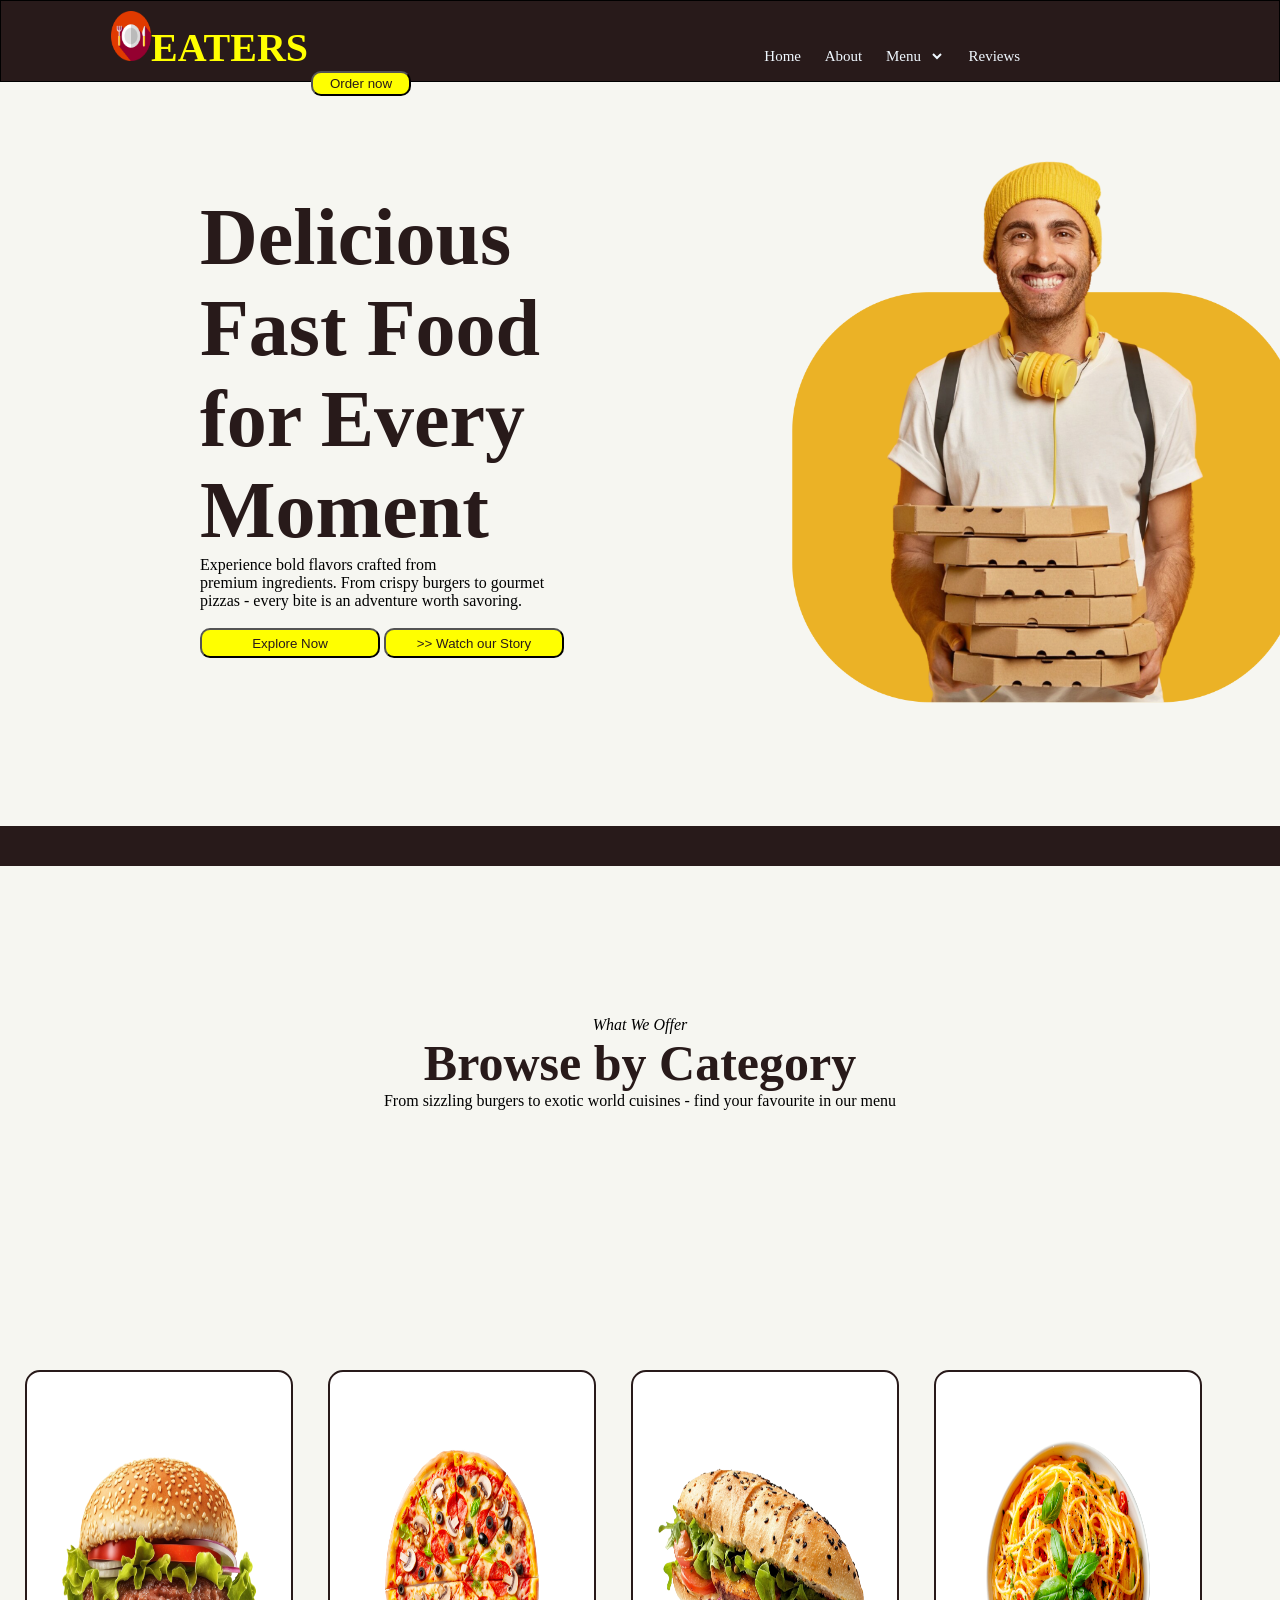
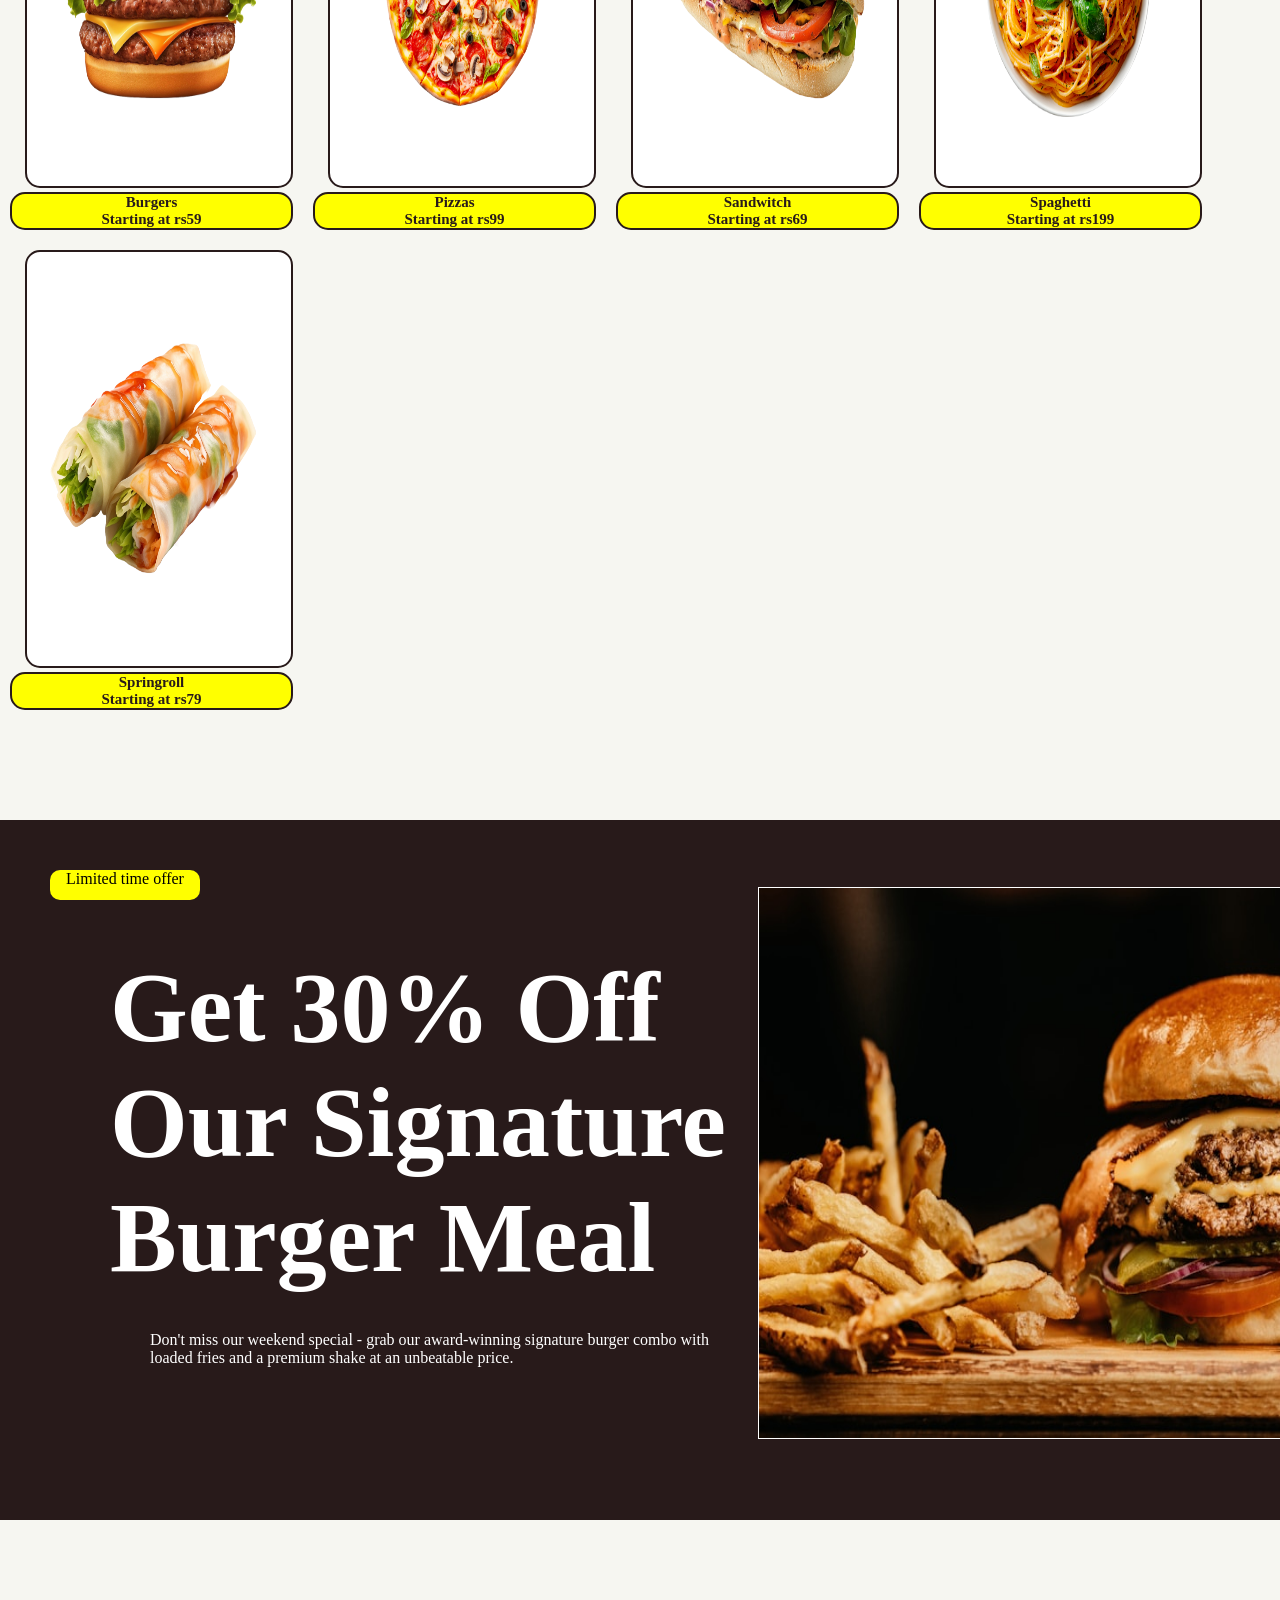
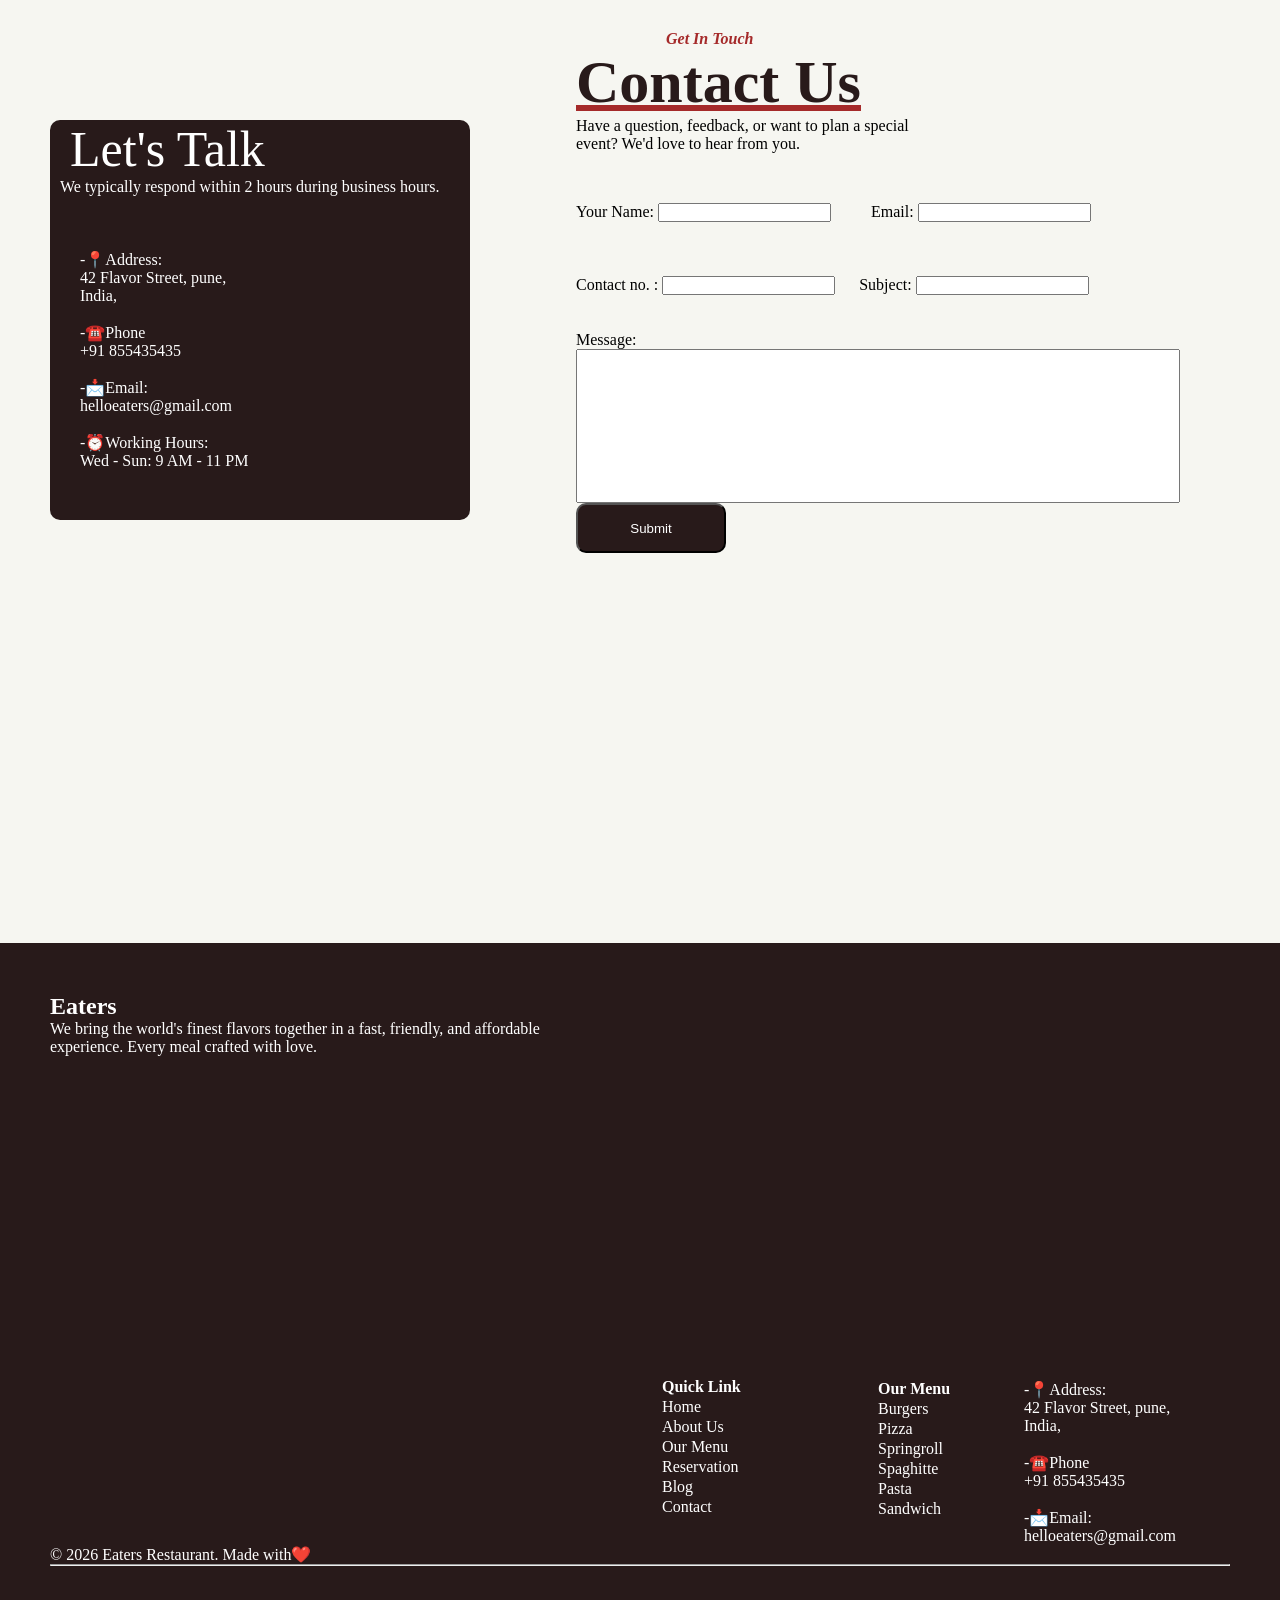
<file: index.html>
<!DOCTYPE html>
<html lang="en">
<head>
    <meta charset="UTF-8">
    <meta name="viewport" content="width=device-width, initial-scale=1.0">
    <title>Eaters</title>
    <link rel="icon" type="image/png" href="./images/restaurant (1).png">
    <link rel="stylesheet" href="./css/food.css">

</head>
<body>
    <nav>
        <span class="eaters"><img src="./images/restaurant (1).png" class="logo"><h1 class="eaters">Eaters</h1></span>
        &nbsp;&nbsp;&nbsp;&nbsp;&nbsp;&nbsp;&nbsp;&nbsp;&nbsp;&nbsp;&nbsp;&nbsp;&nbsp;&nbsp;&nbsp;&nbsp;&nbsp;&nbsp;&nbsp;&nbsp;&nbsp;&nbsp;&nbsp;&nbsp;&nbsp;&nbsp;&nbsp;&nbsp;&nbsp;&nbsp;&nbsp;&nbsp;&nbsp;&nbsp;&nbsp;&nbsp;&nbsp;&nbsp;&nbsp;&nbsp;&nbsp;&nbsp;&nbsp;&nbsp;&nbsp;&nbsp;&nbsp;&nbsp;&nbsp;&nbsp;&nbsp;&nbsp;&nbsp;&nbsp;&nbsp;&nbsp;&nbsp;&nbsp;&nbsp;&nbsp;&nbsp;&nbsp;&nbsp;&nbsp;&nbsp;&nbsp;&nbsp;&nbsp;&nbsp;&nbsp;&nbsp;&nbsp;&nbsp;&nbsp;&nbsp;&nbsp;&nbsp;&nbsp;&nbsp;&nbsp;&nbsp;&nbsp;&nbsp;&nbsp;&nbsp;&nbsp;&nbsp;&nbsp;&nbsp;&nbsp;&nbsp;&nbsp;&nbsp;&nbsp;&nbsp;&nbsp;&nbsp;&nbsp;&nbsp;&nbsp;&nbsp;&nbsp;&nbsp;&nbsp;&nbsp;&nbsp;&nbsp;&nbsp;&nbsp;&nbsp;&nbsp;&nbsp;&nbsp;&nbsp;&nbsp;&nbsp;&nbsp;
        <a href="#">Home</a>
        <a href="#">About</a>
        <a href="#">Menu
            <label for="menu">
                <select name="menu" id="menu">
                   
                    <option value="pizza">Pizza</option>
                    <option value="pasta">Pasta</option>
                    <option value="burger">Burger</option>
                    <option value="samdwitch">Sandwitch</option>
                </select>
            </label>
        </a>
        <a href="#">Reviews</a>
        <!-- <a href="#">About us</a> &nbsp;&nbsp;&nbsp;&nbsp;&nbsp;&nbsp;&nbsp;&nbsp;&nbsp;&nbsp;&nbsp;&nbsp;&nbsp;&nbsp;&nbsp;&nbsp;&nbsp;&nbsp;&nbsp;&nbsp;&nbsp;&nbsp;&nbsp;&nbsp;&nbsp;&nbsp;&nbsp;&nbsp;&nbsp;&nbsp;&nbsp;&nbsp;&nbsp;&nbsp;&nbsp;&nbsp;&nbsp;&nbsp;&nbsp;&nbsp;&nbsp;&nbsp;&nbsp;&nbsp;&nbsp;&nbsp;&nbsp;&nbsp;&nbsp;&nbsp;&nbsp;&nbsp;&nbsp;&nbsp;&nbsp;&nbsp;&nbsp;&nbsp;&nbsp;&nbsp;&nbsp;&nbsp;&nbsp;&nbsp;&nbsp;&nbsp;&nbsp;&nbsp;&nbsp;&nbsp;&nbsp;&nbsp;&nbsp;&nbsp;&nbsp;&nbsp;&nbsp;&nbsp;&nbsp;&nbsp;&nbsp;&nbsp;&nbsp;&nbsp;&nbsp;&nbsp;&nbsp;&nbsp;&nbsp;&nbsp; &nbsp;&nbsp;&nbsp;&nbsp;&nbsp;&nbsp;&nbsp;&nbsp;&nbsp;&nbsp;&nbsp;&nbsp;&nbsp;&nbsp;&nbsp;&nbsp;&nbsp;&nbsp;&nbsp;&nbsp;&nbsp;&nbsp;&nbsp;&nbsp;&nbsp;&nbsp;&nbsp;&nbsp;&nbsp;&nbsp;&nbsp;&nbsp;&nbsp;&nbsp;&nbsp;&nbsp;&nbsp;&nbsp;&nbsp;&nbsp;&nbsp;&nbsp;&nbsp;&nbsp;&nbsp; -->
        <button class="order"> Order now</button>
    </nav>


    <main >
                                               <!-- section one -->

        <div class="sec-one">
            <h1 class="one-heading">Delicious<br> Fast Food<br>
                        for Every<br> Moment</h1> <br>
                        <p class="one-para">Experience bold flavors crafted from <br>premium ingredients. From crispy burgers to gourmet<br> pizzas - every bite is an adventure worth savoring.</p>
                        <br>
                        <button class="explore">Explore Now</button>
                        <button class="explore">>> Watch our Story</button>
            
            <div class="one-img">
                <img src="./images/delivery-boy.png" class="one-img">
            </div>
        </div>

        <br>

                                      <!-- line partition -->
           
            <div class="box-hr">
                
            </div>


                                         <!-- section 2 -->
                  
          
            <div class="sec-two">
                <p class="italic"><i>What We Offer</i></p>
                <h1 class="head-two">Browse by Category</h1>
                <p class="line">From sizzling burgers to exotic world cuisines - find your favourite in our menu</p>
            </div>


            <div class="img-two">
                
                <a href="#">
                <img src="./images/burger.png" class="img">
                <p class="line-two">Burgers<br>Starting at rs59</p>
                </a>
                <a href="#">
                <img src="./images/pizza.png" class="img">
             <p class="line-two">Pizzas<br>Starting at rs99</p></a>
                <a href="#">
                <img src="./images/sandwich.png" class="img">
             <p class="line-two">Sandwitch<br>Starting at rs69</p></a>
                <a href="#">
                <img src="./images/spaghetti.png" class="img">
             <p class="line-two">Spaghetti<br>Starting at rs199</p></a>
                <a href="#">
                <img src="./images/spring-roll.png" class="img">
                <p class="line-two">Springroll<br>Starting at rs79</p></a>
            </a>
                
            </div>

            <section class="color-three">
                <div class="sec-three">
                    <p class="offer">Limited time offer</p>
                    <p class="head-three">Get 30% Off<br>
                                    Our Signature<br>
                                    Burger Meal</p>

                                    <br><br>
                    <p class="line-three">Don't miss our weekend special - grab our award-winning signature burger combo with<br> loaded fries and a premium shake at an unbeatable price.</p>     
                    
                    <img src="./images/image.png" class="img-three">
                </div>

            </section>

            <section>
                <div class="sec-four">
                    <p class="head-four">Let's Talk</p>
                    <p class="line-four">We typically respond within 2 hours during business hours.</p>
                    <br><br><br>
                    <p class="address">-📍Address:<br>
                            42 Flavor Street, pune,<br>
                           India, <br><br>
                            -☎️Phone<br>
                            +91 855435435<br><br>
                            -📩Email:<br>
                            helloeaters@gmail.com<br><br>
                            -⏰Working Hours:<br>
                            Wed - Sun: 9 AM - 11 PM
                    </p>

                    
                </div>
                <div class="get-four">
                        <p class="info"><i>Get In Touch</i></p>
                        <h2 class="contact">Contact Us</h2>
                        <p class="info-line">Have a question, feedback, or want to plan a special<br> event? We'd love to hear from you.</p>

                      <div class="form">
                        <form >
                            <label for="name">Your Name:</label>
                            <input type="text" id="username" name="username" required>&nbsp;&nbsp;&nbsp;&nbsp;&nbsp;&nbsp;&nbsp;&nbsp;&nbsp;
                            <label for="mail">Email:</label>
                            <input type="text" id="mail" name="mail" required><br><br><br><br>
                            <label for="phone">Contact no. :</label>
                            <input type="text" id="num" name="num" required>&nbsp;&nbsp;&nbsp;&nbsp;&nbsp;
                            <label for="sub">Subject:</label>
                            <input type="sub" id="sub" name="sub" required><br><br><br>
                            <label for="mess">Message:</label><br>
                            <input type="mess" id="mess" name="mess" required>
                        </form>

                        <button class="submit">Submit</button>
                        </div>
                            
                                 
                    </div>
            </section>

            <footer class="footer">
                <div class="foot">
                    <h2 class="eat">Eaters</h2>
                    <p class="foot-line">We bring the world's finest flavors together in a fast, friendly, and affordable <br>experience. Every meal crafted with love.</p>
                    
                    <div class="last-foot">
                        <table>
                            <tr>
                                <th>Quick Link</th>
                            </tr>
                            <tr>
                                <td>Home</td>
                            </tr>
                            <tr>
                                <td>About Us</td>
                            </tr>
                            <tr>
                                <td>Our Menu</td>
                            </tr>
                            <tr>
                                <td>Reservation</td>
                            </tr>
                            <tr>
                                <td>Blog</td>
                            </tr>
                            <tr>
                                <td>Contact</td>
                            </tr>
                        </table>
                           
                    </div>
                    <div class="quick-menu">
                        <table>
                            <tr>
                                <th>Our Menu</th>
                            </tr>
                            <tr>
                                <td>Burgers</td>
                            </tr>
                            <tr>
                                <td>Pizza</td>
                            </tr>
                            <tr>
                                <td>Springroll</td>
                            </tr>
                            <tr>
                                <td>Spaghitte</td>
                            </tr>
                            <tr>
                                <td>Pasta</td>
                            </tr>
                            <tr>
                                <td>Sandwich</td>
                            </tr>
                        </table>
                        
                        
                    </div>
                    <div class="last-add">
                        
                        <p class="address">-📍Address:<br>
                                42 Flavor Street, pune,<br>
                            India, <br><br>
                                -☎️Phone<br>
                                +91 855435435<br><br>
                                -📩Email:<br>
                                helloeaters@gmail.com
                        </div>

                    <p>© 2026 Eaters Restaurant. Made with❤️ </p>
                </div><hr>

            </footer>
             


        
        
    </main>
</body>
</html>
</file>
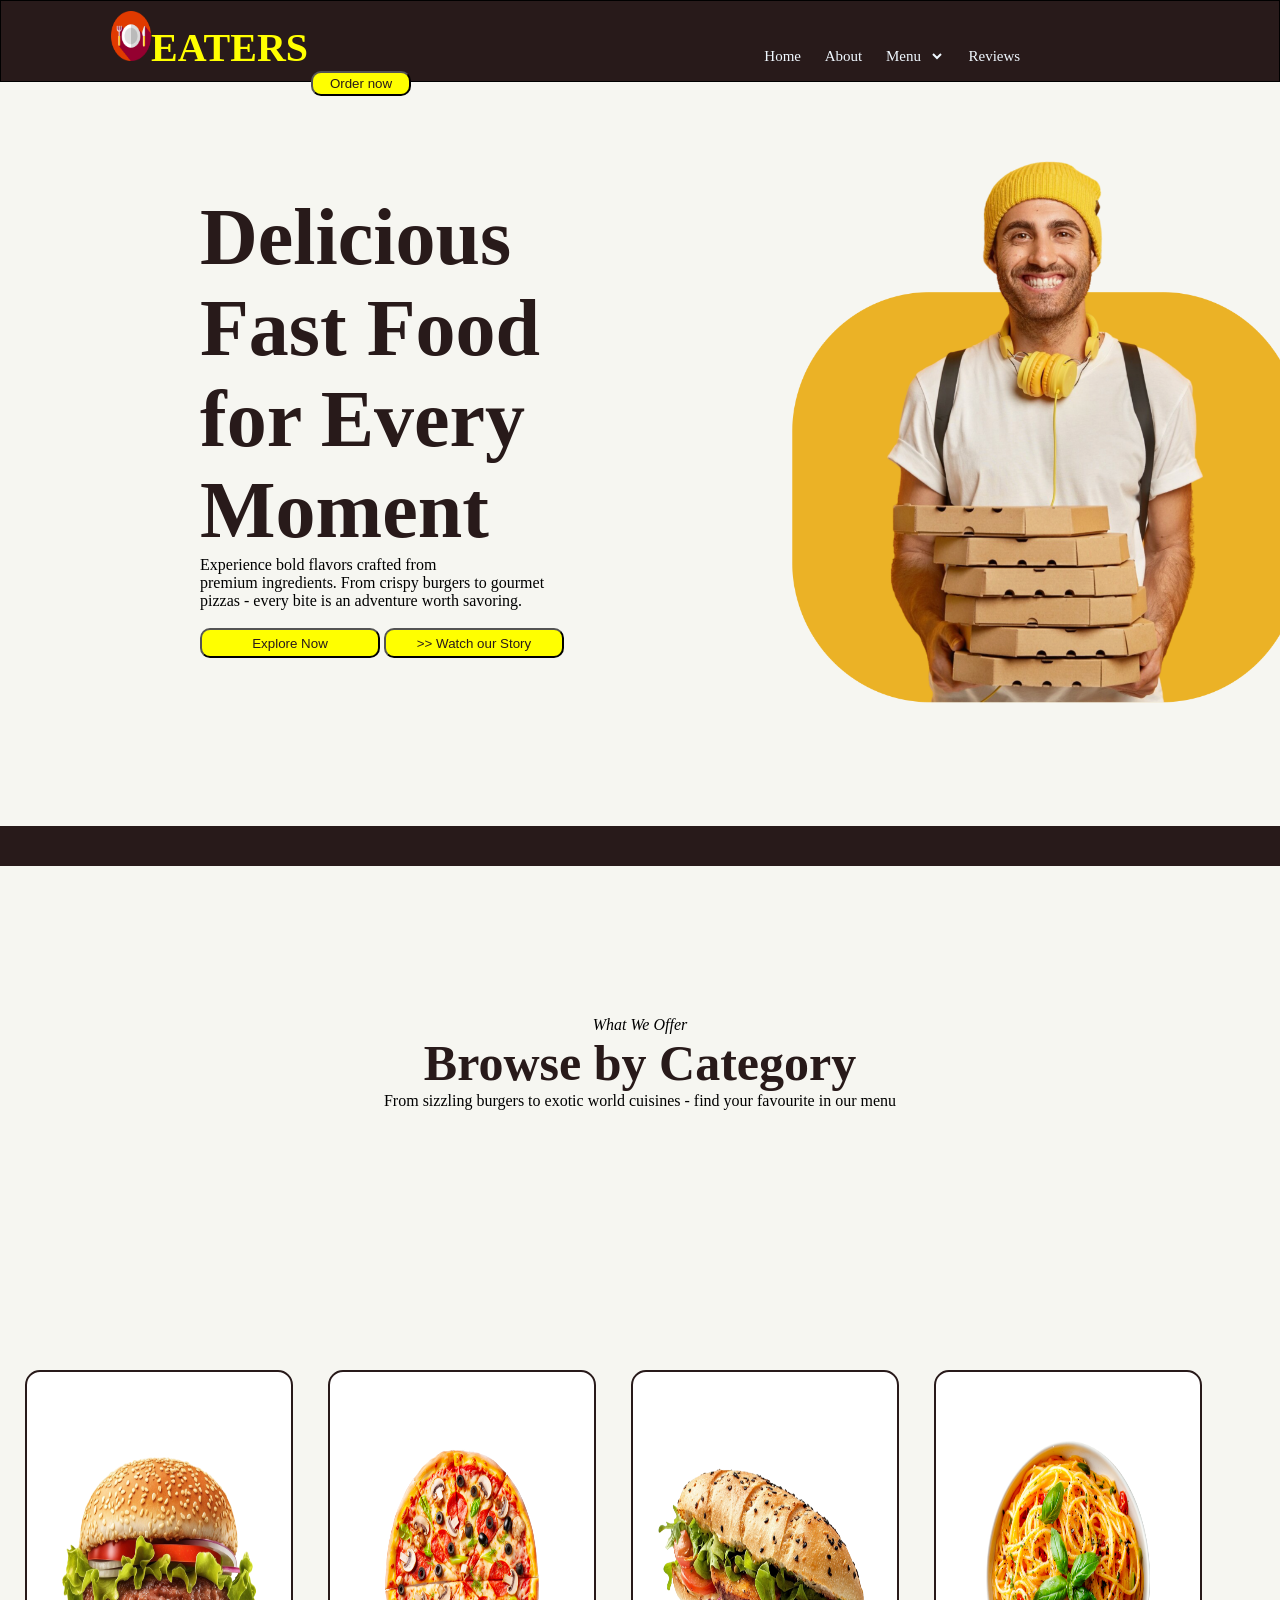
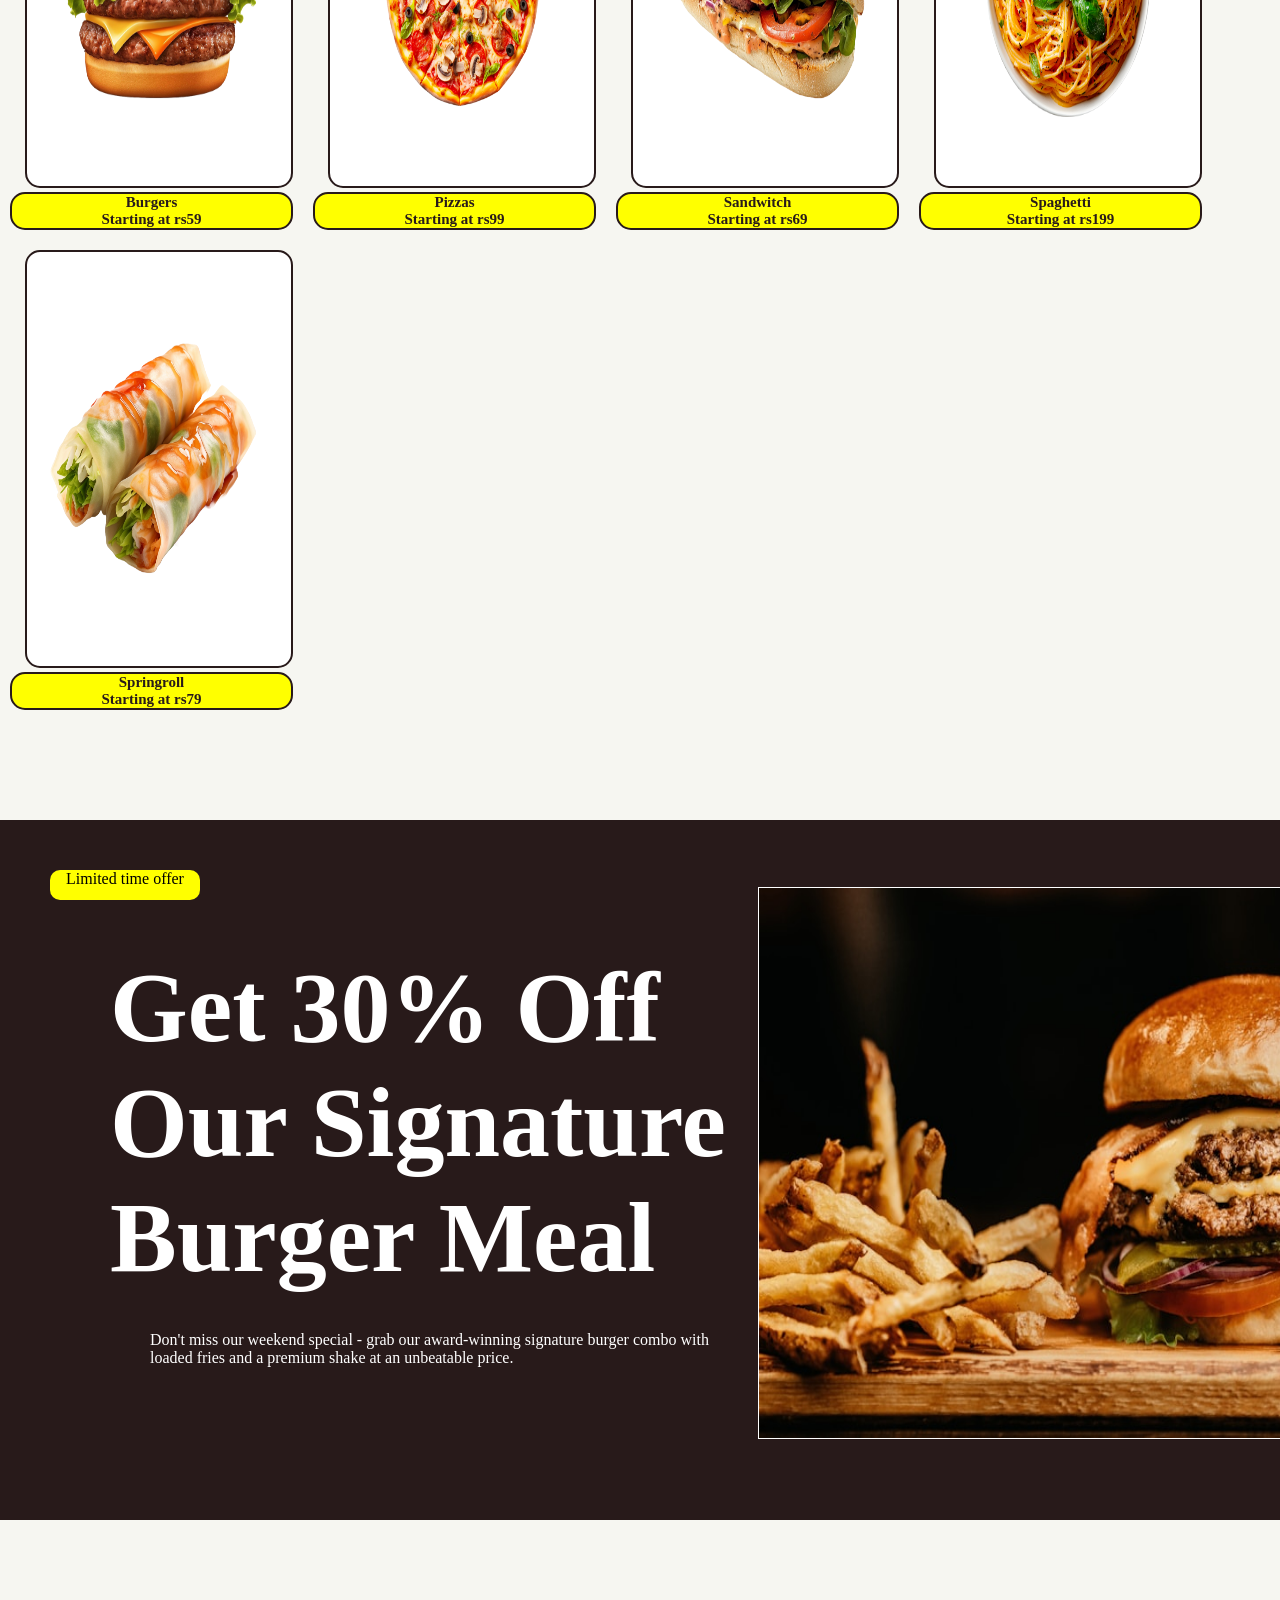
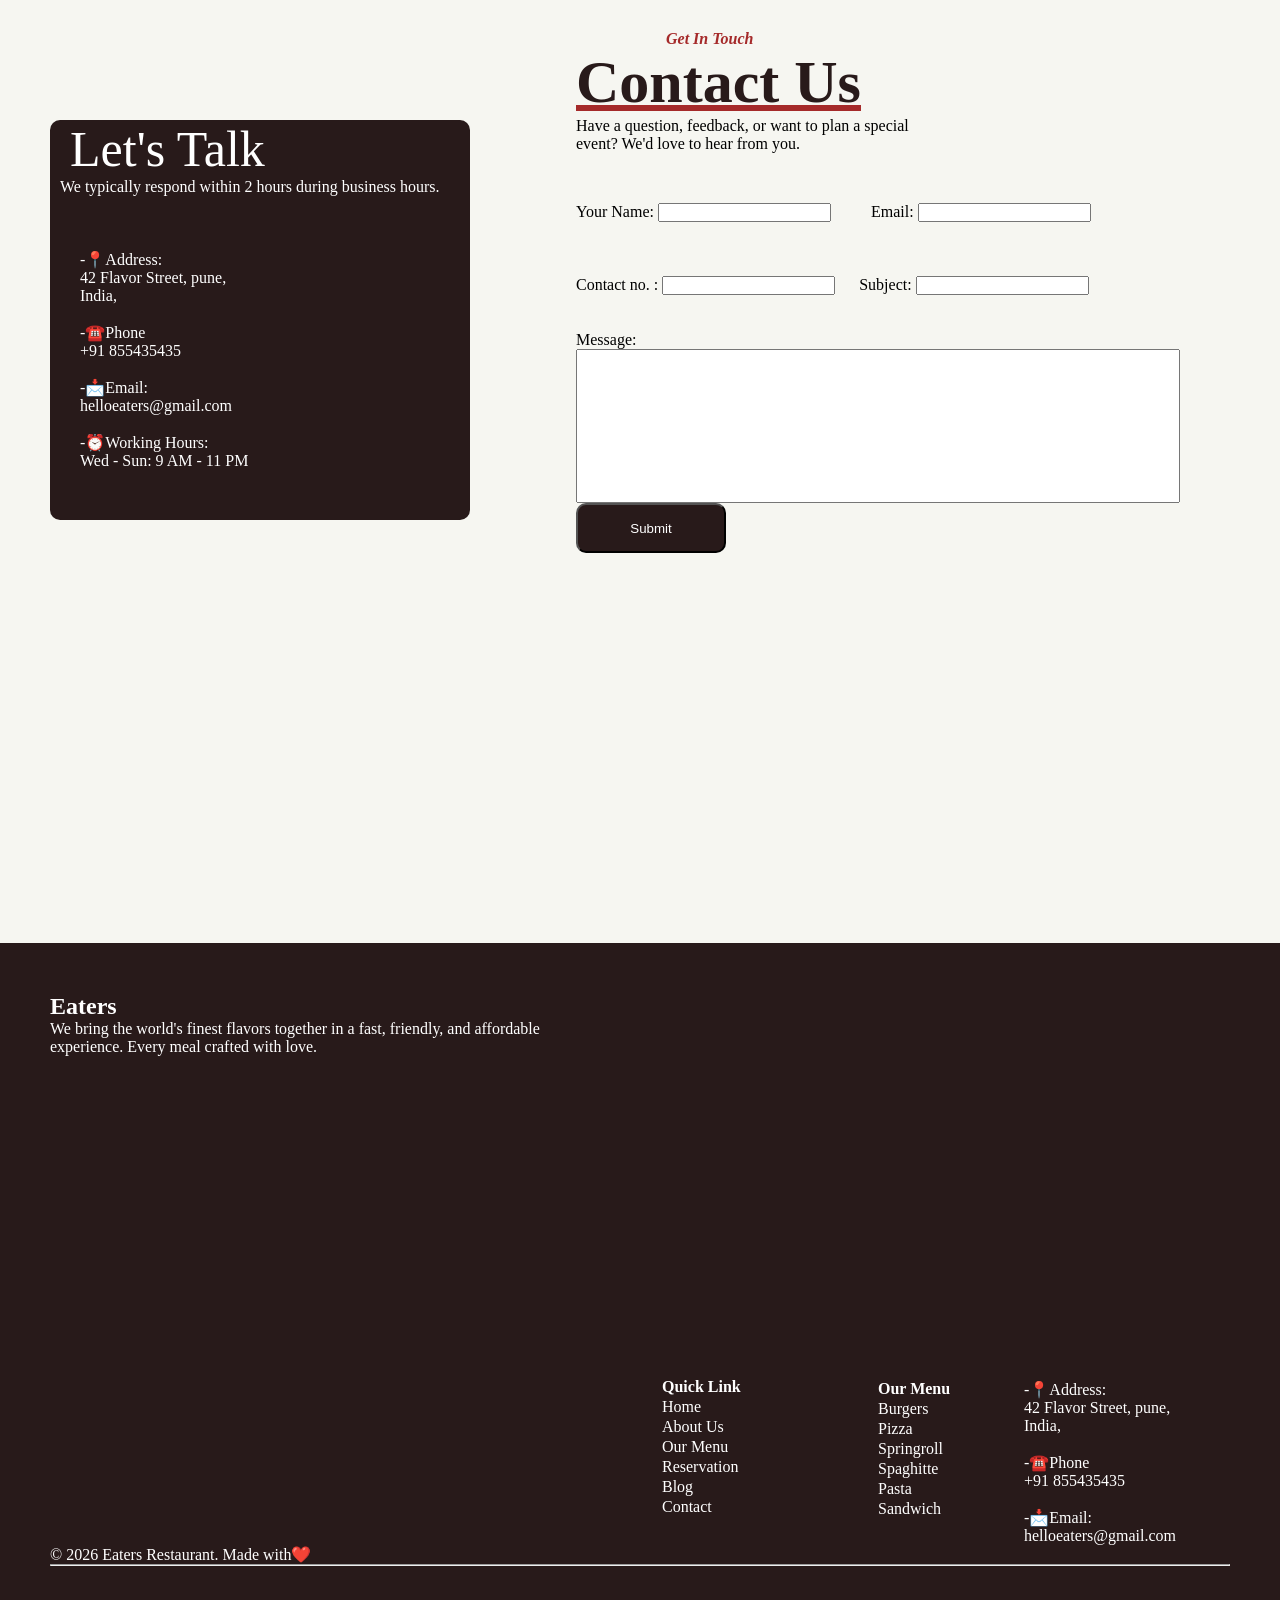
<file: html/food.html>
<!DOCTYPE html>
<html lang="en">
<head>
    <meta charset="UTF-8">
    <meta name="viewport" content="width=device-width, initial-scale=1.0">
    <title>Eaters</title>
    <link rel="icon" type="image/png" href="../images/restaurant (1).png">
    <link rel="stylesheet" href="../css/food.css">

</head>
<body>
    <nav>
        <span class="eaters"><img src="../images/restaurant (1).png" class="logo"><h1 class="eaters">Eaters</h1></span>
        &nbsp;&nbsp;&nbsp;&nbsp;&nbsp;&nbsp;&nbsp;&nbsp;&nbsp;&nbsp;&nbsp;&nbsp;&nbsp;&nbsp;&nbsp;&nbsp;&nbsp;&nbsp;&nbsp;&nbsp;&nbsp;&nbsp;&nbsp;&nbsp;&nbsp;&nbsp;&nbsp;&nbsp;&nbsp;&nbsp;&nbsp;&nbsp;&nbsp;&nbsp;&nbsp;&nbsp;&nbsp;&nbsp;&nbsp;&nbsp;&nbsp;&nbsp;&nbsp;&nbsp;&nbsp;&nbsp;&nbsp;&nbsp;&nbsp;&nbsp;&nbsp;&nbsp;&nbsp;&nbsp;&nbsp;&nbsp;&nbsp;&nbsp;&nbsp;&nbsp;&nbsp;&nbsp;&nbsp;&nbsp;&nbsp;&nbsp;&nbsp;&nbsp;&nbsp;&nbsp;&nbsp;&nbsp;&nbsp;&nbsp;&nbsp;&nbsp;&nbsp;&nbsp;&nbsp;&nbsp;&nbsp;&nbsp;&nbsp;&nbsp;&nbsp;&nbsp;&nbsp;&nbsp;&nbsp;&nbsp;&nbsp;&nbsp;&nbsp;&nbsp;&nbsp;&nbsp;&nbsp;&nbsp;&nbsp;&nbsp;&nbsp;&nbsp;&nbsp;&nbsp;&nbsp;&nbsp;&nbsp;&nbsp;&nbsp;&nbsp;&nbsp;&nbsp;&nbsp;&nbsp;&nbsp;&nbsp;&nbsp;
        <a href="#">Home</a>
        <a href="#">About</a>
        <a href="#">Menu
            <label for="menu">
                <select name="menu" id="menu">
                   
                    <option value="pizza">Pizza</option>
                    <option value="pasta">Pasta</option>
                    <option value="burger">Burger</option>
                    <option value="samdwitch">Sandwitch</option>
                </select>
            </label>
        </a>
        <a href="#">Reviews</a>
        <!-- <a href="#">About us</a> &nbsp;&nbsp;&nbsp;&nbsp;&nbsp;&nbsp;&nbsp;&nbsp;&nbsp;&nbsp;&nbsp;&nbsp;&nbsp;&nbsp;&nbsp;&nbsp;&nbsp;&nbsp;&nbsp;&nbsp;&nbsp;&nbsp;&nbsp;&nbsp;&nbsp;&nbsp;&nbsp;&nbsp;&nbsp;&nbsp;&nbsp;&nbsp;&nbsp;&nbsp;&nbsp;&nbsp;&nbsp;&nbsp;&nbsp;&nbsp;&nbsp;&nbsp;&nbsp;&nbsp;&nbsp;&nbsp;&nbsp;&nbsp;&nbsp;&nbsp;&nbsp;&nbsp;&nbsp;&nbsp;&nbsp;&nbsp;&nbsp;&nbsp;&nbsp;&nbsp;&nbsp;&nbsp;&nbsp;&nbsp;&nbsp;&nbsp;&nbsp;&nbsp;&nbsp;&nbsp;&nbsp;&nbsp;&nbsp;&nbsp;&nbsp;&nbsp;&nbsp;&nbsp;&nbsp;&nbsp;&nbsp;&nbsp;&nbsp;&nbsp;&nbsp;&nbsp;&nbsp;&nbsp;&nbsp;&nbsp; &nbsp;&nbsp;&nbsp;&nbsp;&nbsp;&nbsp;&nbsp;&nbsp;&nbsp;&nbsp;&nbsp;&nbsp;&nbsp;&nbsp;&nbsp;&nbsp;&nbsp;&nbsp;&nbsp;&nbsp;&nbsp;&nbsp;&nbsp;&nbsp;&nbsp;&nbsp;&nbsp;&nbsp;&nbsp;&nbsp;&nbsp;&nbsp;&nbsp;&nbsp;&nbsp;&nbsp;&nbsp;&nbsp;&nbsp;&nbsp;&nbsp;&nbsp;&nbsp;&nbsp;&nbsp; -->
        <button class="order"> Order now</button>
    </nav>


    <main >
                                               <!-- section one -->

        <div class="sec-one">
            <h1 class="one-heading">Delicious<br> Fast Food<br>
                        for Every<br> Moment</h1> <br>
                        <p class="one-para">Experience bold flavors crafted from <br>premium ingredients. From crispy burgers to gourmet<br> pizzas - every bite is an adventure worth savoring.</p>
                        <br>
                        <button class="explore">Explore Now</button>
                        <button class="explore">>> Watch our Story</button>
            
            <div class="one-img">
                <img src="../images/delivery-boy.png" class="one-img">
            </div>
        </div>

        <br>

                                      <!-- line partition -->
           
            <div class="box-hr">
                
            </div>


                                         <!-- section 2 -->
                  
          
            <div class="sec-two">
                <p class="italic"><i>What We Offer</i></p>
                <h1 class="head-two">Browse by Category</h1>
                <p class="line">From sizzling burgers to exotic world cuisines - find your favourite in our menu</p>
            </div>


            <div class="img-two">
                
                <a href="#">
                <img src="../images/burger.png" class="img">
                <p class="line-two">Burgers<br>Starting at rs59</p>
                </a>
                <a href="#">
                <img src="../images/pizza.png" class="img">
             <p class="line-two">Pizzas<br>Starting at rs99</p></a>
                <a href="#">
                <img src="../images/sandwich.png" class="img">
             <p class="line-two">Sandwitch<br>Starting at rs69</p></a>
                <a href="#">
                <img src="../images/spaghetti.png" class="img">
             <p class="line-two">Spaghetti<br>Starting at rs199</p></a>
                <a href="#">
                <img src="../images/spring-roll.png" class="img">
                <p class="line-two">Springroll<br>Starting at rs79</p></a>
            </a>
                
            </div>

            <section class="color-three">
                <div class="sec-three">
                    <p class="offer">Limited time offer</p>
                    <p class="head-three">Get 30% Off<br>
                                    Our Signature<br>
                                    Burger Meal</p>

                                    <br><br>
                    <p class="line-three">Don't miss our weekend special - grab our award-winning signature burger combo with<br> loaded fries and a premium shake at an unbeatable price.</p>     
                    
                    <img src="../images/image.png" class="img-three">
                </div>

            </section>

            <section>
                <div class="sec-four">
                    <p class="head-four">Let's Talk</p>
                    <p class="line-four">We typically respond within 2 hours during business hours.</p>
                    <br><br><br>
                    <p class="address">-📍Address:<br>
                            42 Flavor Street, pune,<br>
                           India, <br><br>
                            -☎️Phone<br>
                            +91 855435435<br><br>
                            -📩Email:<br>
                            helloeaters@gmail.com<br><br>
                            -⏰Working Hours:<br>
                            Wed - Sun: 9 AM - 11 PM
                    </p>

                    
                </div>
                <div class="get-four">
                        <p class="info"><i>Get In Touch</i></p>
                        <h2 class="contact">Contact Us</h2>
                        <p class="info-line">Have a question, feedback, or want to plan a special<br> event? We'd love to hear from you.</p>

                      <div class="form">
                        <form >
                            <label for="name">Your Name:</label>
                            <input type="text" id="username" name="username" required>&nbsp;&nbsp;&nbsp;&nbsp;&nbsp;&nbsp;&nbsp;&nbsp;&nbsp;
                            <label for="mail">Email:</label>
                            <input type="text" id="mail" name="mail" required><br><br><br><br>
                            <label for="phone">Contact no. :</label>
                            <input type="text" id="num" name="num" required>&nbsp;&nbsp;&nbsp;&nbsp;&nbsp;
                            <label for="sub">Subject:</label>
                            <input type="sub" id="sub" name="sub" required><br><br><br>
                            <label for="mess">Message:</label><br>
                            <input type="mess" id="mess" name="mess" required>
                        </form>

                        <button class="submit">Submit</button>
                        </div>
                            
                                 
                    </div>
            </section>

            <footer class="footer">
                <div class="foot">
                    <h2 class="eat">Eaters</h2>
                    <p class="foot-line">We bring the world's finest flavors together in a fast, friendly, and affordable <br>experience. Every meal crafted with love.</p>
                    
                    <div class="last-foot">
                        <table>
                            <tr>
                                <th>Quick Link</th>
                            </tr>
                            <tr>
                                <td>Home</td>
                            </tr>
                            <tr>
                                <td>About Us</td>
                            </tr>
                            <tr>
                                <td>Our Menu</td>
                            </tr>
                            <tr>
                                <td>Reservation</td>
                            </tr>
                            <tr>
                                <td>Blog</td>
                            </tr>
                            <tr>
                                <td>Contact</td>
                            </tr>
                        </table>
                           
                    </div>
                    <div class="quick-menu">
                        <table>
                            <tr>
                                <th>Our Menu</th>
                            </tr>
                            <tr>
                                <td>Burgers</td>
                            </tr>
                            <tr>
                                <td>Pizza</td>
                            </tr>
                            <tr>
                                <td>Springroll</td>
                            </tr>
                            <tr>
                                <td>Spaghitte</td>
                            </tr>
                            <tr>
                                <td>Pasta</td>
                            </tr>
                            <tr>
                                <td>Sandwich</td>
                            </tr>
                        </table>
                        
                        
                    </div>
                    <div class="last-add">
                        
                        <p class="address">-📍Address:<br>
                                42 Flavor Street, pune,<br>
                            India, <br><br>
                                -☎️Phone<br>
                                +91 855435435<br><br>
                                -📩Email:<br>
                                helloeaters@gmail.com
                        </div>

                    <p>© 2026 Eaters Restaurant. Made with❤️ </p>
                </div><hr>

            </footer>
             


        
        
    </main>
</body>
</html>
</file>
<file: css/food.css>
*{
    margin: 0px;
    padding: 0px;
}
body{
    background-color:rgb(246, 246, 241) ;
   
    
}

nav{
    height: 60px;
    background-color: #281a1a
    ;
    border: 1px solid black;
    
}
.logo{
    height: 50px;
    width: 40px;
    margin-left: 100px;
}
.logo,h1{
    display: inline;
}
span ,h1.eaters{
    text-transform: uppercase;
    font-size: 40px;
    font-weight:bolder ;
    margin-top: 20px;
    color: yellow;
    
    
}
nav, a {
    text-decoration: none;
    padding: 10px;
    color: aliceblue;
    font-size: 15px;
    
    
}
a{
    text-align: center;
}
a:hover{
    background-color: aliceblue;
}

.order{
    background-color: yellow;
    color:#281a1a;
    width: 100px;
    height: 25px;
    border-radius: 10px;
    margin-left: 300px;
    
}
.order:hover{
    background-color: aliceblue;
    color: black;
}
#menu{
    width: 20px;
    background: none;
    border: 0;
    color: aliceblue;
}
.one-heading{font-size: 80px;
color: #281a1a;}
.sec-one{
    margin-top: 110px;
    margin-left: 200px;
}

.one-img{
    height: 550px;
    width: 550px;
    margin-left: 35%;
    position: relative;
    bottom: 250px;
}
.explore{
    background-color: yellow;
    color:#281a1a ;
    height: 30px;
    width: 180px;
    border-radius: 10px;
}

.box-hr{
    background-color: #281a1a;
    height: 40px;
    position: relative;
    bottom: 400px;
}
.sec-two{
    text-align: center;
    position: relative;
    bottom: 250px;

}

.head-two{
    color:#281a1a;
    font-size: 50px;
}


.img{
    height: 370px;
    width: 220px;
    border: 5px solid #281a1a;
  
}

  .img{
    background: #fff;
    border-radius: 15px;
    padding: 22px ;
    text-align: center;
    
    margin-left: 15px;
    border: 2px solid #281a1a }

              
 .img-two{
    display: flex;
    flex-wrap: wrap;
    
}
.line-two{
    border:2px solid #281a1a ;
    border-radius: 15px;
    background-color: yellow;
    color: #281a1a;
    font-weight: bold;
}

.color-three{
    background-color: #281a1a;
    height: 700px;
    margin-top: 100px;
}
.sec-three{
    position: relative;
    padding: 50px;
}
.offer{
   
    background-color: yellow;
    border-radius: 10px;
    height: 30px;
    width: 150px;
    text-align: center;
    
    
}

.head-three{
    font-size: 100px;
    font-weight: bold;
    color: #fff;
    margin-top: 50px;
    margin-left: 60px;
}
.line-three{
    color: #fff;
    margin-left: 100px;

}

.img-three{
    height: 550px;
    width: 530px;
    margin-left: 60%;
    position: relative;
    bottom: 480px;
    border: 1px solid white;
}

.sec-four{
    background-color: #281a1a;
    height: 400px;
    width: 420px;
    margin-top: 200px;
    margin-left: 50px;
    border-radius: 10px;
   

}
.head-four{
    font-size: 50px;
    margin-left: 20px; 
    color: #fff;
}

.line-four{
    margin-left: 10px;
     color: #fff;
}
.address
{ color: #fff;
    margin-left: 30px;
}

.get-four{
   position: relative;
   margin-left: 45%;
   bottom: 490px;

}
.info{
    margin-left: 90px;
    font-weight: bold;
    color: brown;
}
.contact{
    font-size: 60px;
    text-decoration: underline brown;
    color: #281a1a;
}
.form{
    position: relative;
    top: 50px;
    width: 600px;
    
    height: 300px;
    margin-right: 100px;
   
    

}
#mess{
    height: 150px;
    width: 600px;
}

.submit{
    width: 150px;
    height: 50px;
    color: #fff;
    background-color: #281a1a;
    border-radius: 10px;
}


.footer{
     background-color: #281a1a;
     color: #fff;
     /* height: 500px; */
     padding: 50px;
     
}
.last-foot
{
    position: relative;
    margin-left: 50%;
    /* bottom: 60px; */
    padding: 20px;
    top: 300px;
}
.quick-menu{
    position: relative;
    margin-left: 70%;
    top: 140px;
}
.last-add{
    position: relative;
    margin-left: 80%;
    /* bottom: 360px; */
}
</file>
